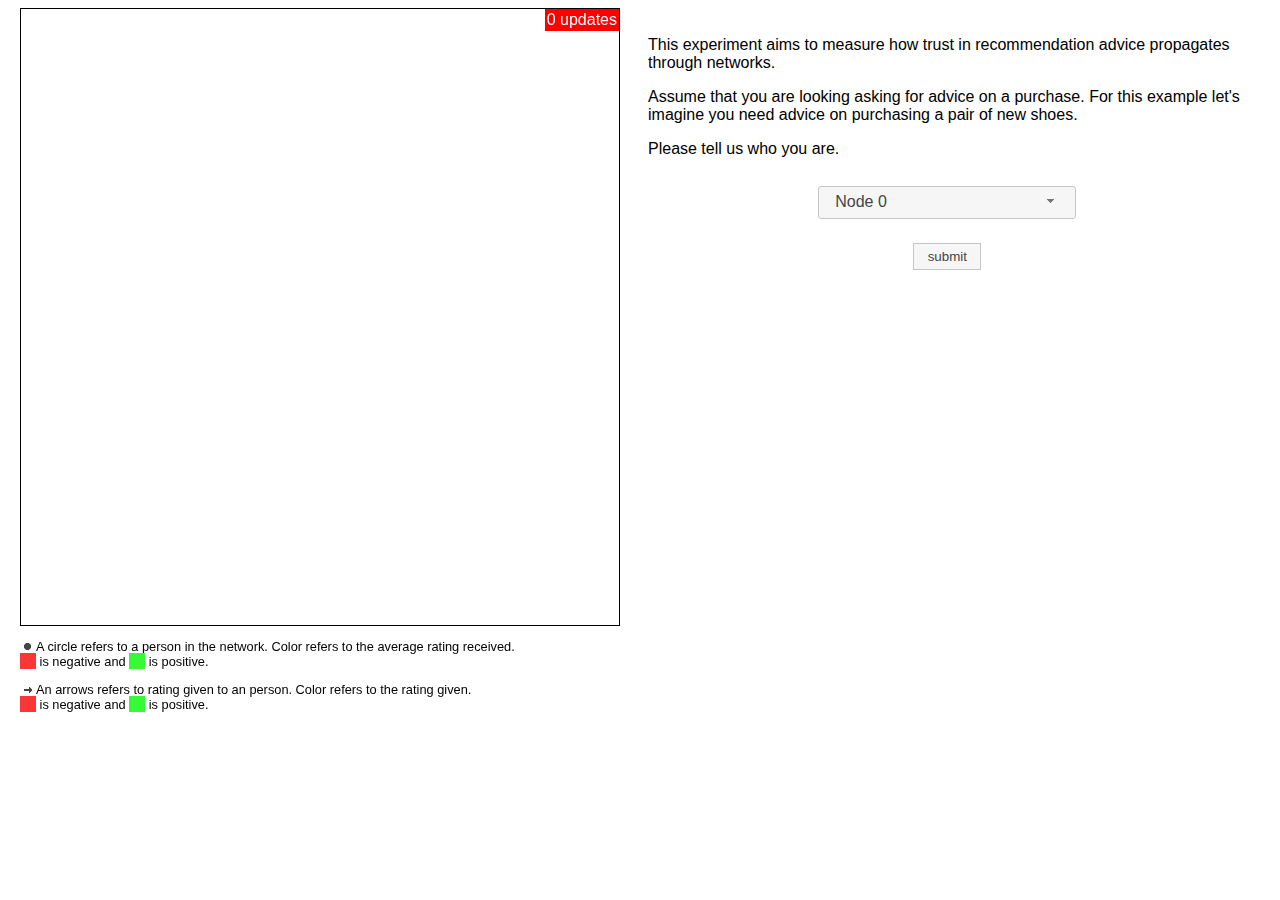
<file: index.html>
﻿<!DOCTYPE html>
<html>
<head>
    <meta http-equiv="content-type" content="text/html; charset=UTF-8">
    <meta charset="utf-8">
    <meta name="viewport" content="width=device-width, initial-scale=1">
    <title>SigmaJS example</title>
    <link href="css/jquery-ui.css" rel="stylesheet">
    <link href="css/style.css" rel="stylesheet">
    <script src="js/jquery-3.1.1.min.js"></script>
    <script src="js/jquery-ui-1.12.1.min.js"></script>
    <script src="js/sigma.min.js"></script>
    <script src="js/plugins/sigma.layout.forceAtlas2.min.js"></script>
    <script src="js/script.js"></script>
</head>
<body>
    <div id="wrapper">
        <div id="sidebar">
            <div class="graph-wrapper">
                <div id="counter"><span id="counter-text">0 updates</span></div>
                <div id="graph-container"></div>
            </div>
            <div id="legend-wrapper">
                <p><span class="ui-icon ui-icon-bullet"></span>A circle refers to a person in the network.
                    Color refers to the average rating received. <br /><span class="ui-icon ui-icon-blank red-icon"></span> is negative and <span class="ui-icon ui-icon-blank green-icon"></span> is positive.
                </p>
                <p><span class="ui-icon ui-icon-arrowthick-1-e"></span>An arrows refers to rating given to an person.
                    Color refers to the rating given. <br /><span class="ui-icon ui-icon-blank red-icon"></span> is negative and <span class="ui-icon ui-icon-blank green-icon"></span> is positive.
                </p>
                <p> </p>
            </div>
            <div id="graph-msg-container" class="ui-widget ui-state-default ui-corner-all">
                <p class="success-text"><span class="ui-icon ui-icon-info"></span>The provided json object was successfully parsed.</p>
                <p class="invalid-text"><span class="ui-icon ui-icon-info"></span>The provided json object is not a valid graph.</p>
                <p class="failure-text"><span class="ui-icon ui-icon-alert"></span>No json object was provided.</p>
            </div>
            <div id="form-msg-container" class="ui-widget ui-state-error ui-corner-all">
                <p class="invalid-text"><span class="ui-icon ui-icon-alert"></span>You cannot select more than four people.</p>
                <p class="failure-text"><span class="ui-icon ui-icon-alert"></span>You need exactly 2 positive and 2 negative rated people.</p>
            </div>
        </div>
        <div id="content">
            <div id="page-1">
                <form method="post" action="" onsubmit="return false;" class="form">
                    <div>
                        <p>This experiment aims to measure how trust in recommendation advice propagates through networks.</p>
                        <p>Assume that you are looking asking for advice on a purchase. For this example let's imagine you need advice on purchasing a pair of new shoes.</p>
                        <p>Please tell us who you are.</p>
                    </div>
                    <div class="button-container">
                        <select id="select-yourself"></select>
                    </div>
                    <div class="button-container">
                        <button id="submit-name-button" class="ui-button">submit</button>
                    </div>
                </form>
            </div>
            <div id="page-2">
                <form method="post" action="" onsubmit="return false;" class="form">
                    <table id="form-table">
                        <thead>
                            <tr>
                                <td colspan="2">
                                    <p>This experiment aims to measure how trust in recommendation advice propagates through networks.</p>
                                    <p>Assume that you are looking asking for advice on a purchase. For this example let's imagine you need advice on purchasing a pair of new shoes.</p>
                                    <p>Help build the network by picking <span class="good-text">2 people whose advice you would trust</span> and be willing to follow and <span class="bad-text">2 people whose advice you would not trust</span> and thus not not follow.</p>
                                </td>
                            </tr>
                            <tr>
                                <th width="33%"></th>
                                <th width="66%"><span class="leftie">not trustworthy</span><span class="rightie">very trustworthy</span></th>
                            </tr>
                        </thead>
                        <tbody></tbody>
                        <tfoot>
                            <tr>
                                <td colspan="2">
                                    <div class="button-container">
                                        <button id="submit-ratings-button" class="ui-button">submit</button>
                                    </div>
                                </td>
                            </tr>
                        </tfoot>
                    </table>
                </form>
            </div>
            <div id="page-3">
                <h2 class="again node-name">Node 1</h2>
                <p>This experiment aims to measure how trust in recommendation advice propagates through networks.</p>
                <p>Assume that you are looking asking for advice on a purchase. For this example let's imagine you need advice on purchasing a pair of new shoes.</p>
                <p>You have just gotten advice on from <strong><span class="node-name">Node 1</span></strong>. Do you trust his advice?</p>
                <div class="button-container">
                    <div class="controlgroup" id="rating-group">
                        <label for="rating-0">No</label>
                        <input type="radio" name="rating" id="rating-0">
                        <label for="rating-1">Not Really</label>
                        <input type="radio" name="rating" id="rating-1">
                        <label for="rating-2">Somewhat</label>
                        <input type="radio" name="rating" id="rating-2">
                        <label for="rating-3">Yes</label>
                        <input type="radio" name="rating" id="rating-3">
                    </div>
                </div>
                <div class="button-container">
                    <button id="submit-review-button" class="ui-button">submit</button>
                </div>
                <p>The graphs below show how trust in advice propagates from <strong><span class="node-name">Node 1</span></strong> to you.</p>
                <p>The shortest high trust path</p>
                <div class="graph-wrapper"><div id="subgraph1-container"></div></div>
                <p>The shortest low trust path</p>
                <div class="graph-wrapper"><div id="subgraph2-container"></div></div>
                <p>A random path</p>
                <div class="graph-wrapper"><div id="subgraph3-container"></div></div>

            </div>
            <div id="page-4">
                <p class="again">Please wait until all the nodes have been updated.</p>
                <p class="again"><img id="loading" src="img/loading.gif" alt="loading" /></p>
            </div>
        </div>
        <div style="clear: both;"></div>
    </div>
</body>
</html>
</file>
<file: css/style.css>
body {
    font-family: Arial,Helvetica,sans-serif;
    font-size: 1em;
    font-weight:normal;
    text-decoration:none;
}
#wrapper {
    width: 1240px;
    margin: auto;
}

.button-container {
    text-align:center;
    padding: 12px 0;
}

#sidebar {
    position: fixed;
    float:left;
    width: 600px;
}

#graph-msg-container, #form-msg-container  {
    margin: 12px;
    display:none;
}

.success-text span, .failure-text span, .invalid-text span {
    margin-left:12px;
    margin-right:8px;
}

.red-icon {
    background-color: #fa3737;
}

.green-icon {
    background-color: #37fa37;
}

.graph-wrapper {
    width: 596px;
    border:1px solid black;
    padding: 0 0 2px 2px;
}

#legend-wrapper {
        font-size: 0.8em;

}

#counter {
    text-align:right;
}

#counter-text {
    display:inline-block;
    padding: 2px;
    background-color:red;
    color:white;
}

#graph-container {
    width: 592px;
    height: 592px;
    visibility:hidden;
}

#content {
    float:right;
    width: 600px;
    padding: 12px;
}

#form-table {
    width:100%;
}

#form-table td {
    padding-top: 8px;
}

#form-table .ui-button.ui-widget.ui-controlgroup-item.ui-checkboxradio-label.ui-corner-all {
    width: 120px;
    text-align:left;
}

span.leftie {
    display:inline-block;
    float:left;
}

span.rightie {
    display:inline-block;
    float:right;
}

span.good-text {
    font-size: 1.1em;
    font-weight:bold;
    color:green;
}

span.bad-text {
    font-size: 1.1em;
    font-weight:bold;
    color:red;
}

#subgraph1-container, #subgraph2-container, #subgraph3-container{
    width: 592px;
    height: 120px;
}


#page-2, #page-3, #page-4 {
    display:none;
}

.again {
    text-align:center;
}

#span-path-mean {
    font-size: 4em;
    font-weight:bold;
    color:black;
}

#span-path-plusminus, #span-path-stddev {
    font-size: 2em;
    font-weight:bold;
    color:black;
}

#form-analysis2 {
    width: 100%;
}
</file>
